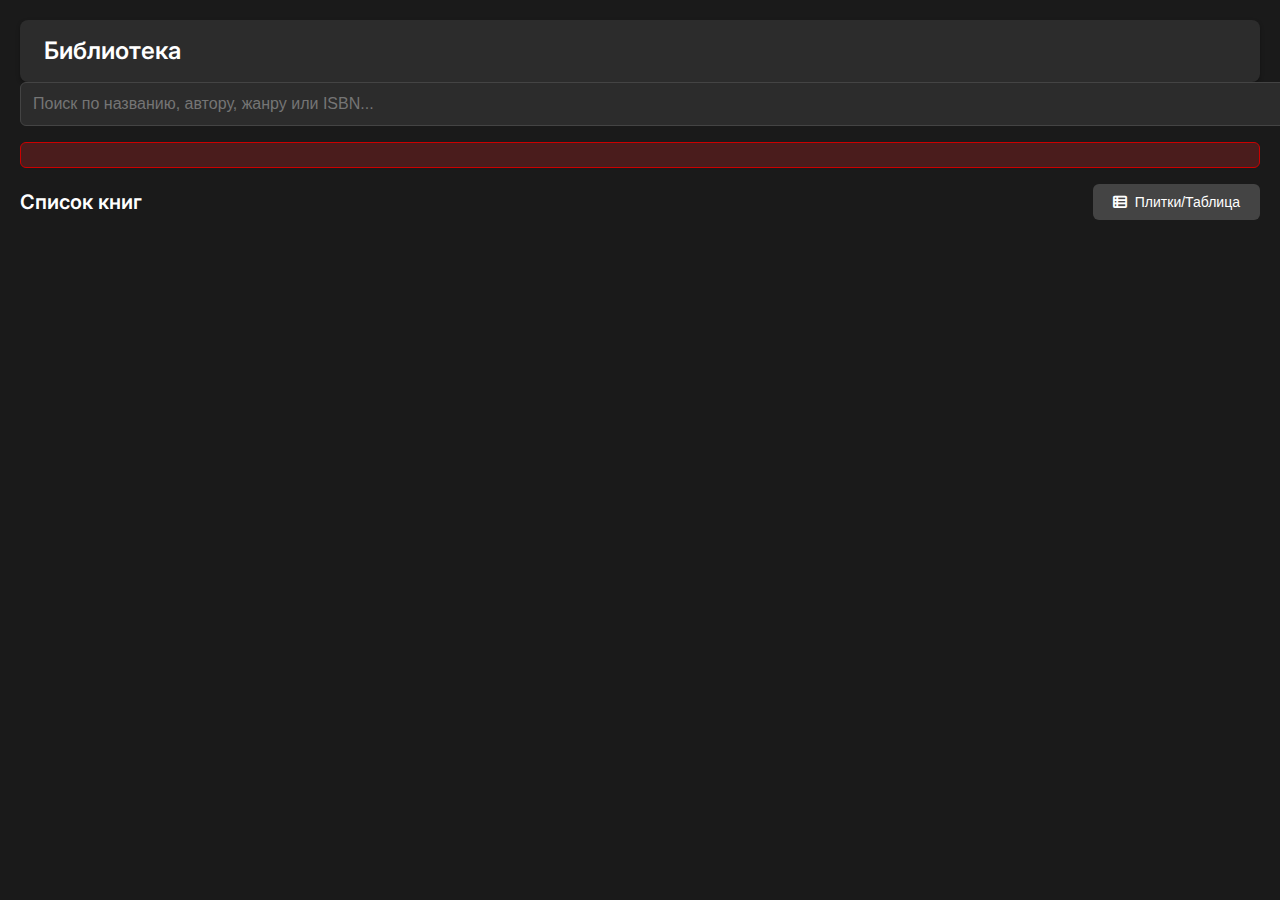
<file: LibraryManagementSystem/wwwroot/index.html>
﻿<!DOCTYPE html>
<html lang="ru">
<head>
    <meta charset="UTF-8">
    <meta name="viewport" content="width=device-width, initial-scale=1.0">
    <title>Библиотека</title>
    <link rel="stylesheet" href="styles.css">
    <link href="https://fonts.googleapis.com/css2?family=Inter:wght@400;500;600;700&display=swap" rel="stylesheet">
    <link rel="stylesheet" href="https://cdnjs.cloudflare.com/ajax/libs/font-awesome/6.4.2/css/all.min.css">
</head>
<body>
    <header>
        <h1>Библиотека</h1>
        <!-- <button class="btn btn-logout" onclick="logout()"><i class="fas fa-sign-out-alt"></i> Выйти</button> -->
    </header>
    <main>
        <input type="text" id="search" class="search-input" placeholder="Поиск по названию, автору, жанру или ISBN..." oninput="filterBooks()">
        <div id="finesAlert" class="alert alert-error"></div>
        <section id="adminPanel" class="admin-panel">
            <div class="admin-header">
                <h2>Панель библиотекаря</h2>
                <button class="btn btn-secondary toggle-admin" onclick="toggleAdminPanel()">
                    <i class="fas fa-chevron-up"></i> Свернуть
                </button>
            </div>
            <nav class="tab-nav">
                <button class="tab-button" data-tab="books"><i class="fas fa-book"></i> Книги</button>
                <button class="tab-button" data-tab="users"><i class="fas fa-users"></i> Пользователи</button>
                <button class="tab-button" data-tab="rentals"><i class="fas fa-exchange-alt"></i> Аренда</button>
                <button class="tab-button" data-tab="subscriptions"><i class="fas fa-ticket-alt"></i> Абонементы</button>
            </nav>
            <div class="panel-container">
                <div class="panel" data-tab="books">
                    <div class="form-group">
                        <h3>Добавить книгу</h3>
                        <form id="addBookForm" class="form">
                            <input type="text" id="title" placeholder="Название" required>
                            <input type="text" id="author" placeholder="Автор" required>
                            <input type="number" id="year" placeholder="Год" required>
                            <input type="text" id="coverUrl" placeholder="URL обложки">
                            <input type="text" id="description" placeholder="Описание">
                            <input type="text" id="genre" placeholder="Жанр">
                            <input type="text" id="isbn" placeholder="ISBN">
                            <button type="button" class="btn btn-primary" onclick="addBook()">
                                <i class="fas fa-plus"></i> Добавить
                            </button>
                        </form>
                        <div id="bookPreview" class="book-card preview"></div>
                    </div>
                    <div class="form-group">
                        <h3>Редактировать книгу</h3>
                        <form id="editBookForm" class="form">
                            <select id="editBookSelect" class="select" disabled title="В переработке"></select>
                            <input type="text" id="editTitle" placeholder="Название" required disabled title="В переработке">
                            <input type="text" id="editAuthor" placeholder="Автор" required disabled title="В переработке">
                            <input type="number" id="editYear" placeholder="Год" required disabled title="В переработке">
                            <input type="text" id="editCoverUrl" placeholder="URL обложки" disabled title="В переработке">
                            <input type="text" id="editDescription" placeholder="Описание" disabled title="В переработке">
                            <input type="text" id="editGenre" placeholder="Жанр" disabled title="В переработке">
                            <input type="text" id="editISBN" placeholder="ISBN" disabled title="В переработке">
                            <div class="form-actions">
                                <button type="button" class="btn btn-primary disabled-btn" disabled title="В переработке" oncontextmenu="showContextMenu(event, 'edit')">
                                    <i class="fas fa-ban"></i> Сохранить
                                </button>
                                <button type="button" class="btn btn-danger disabled-btn" disabled title="В переработке" oncontextmenu="showContextMenu(event, 'delete')">
                                    <i class="fas fa-ban"></i> Удалить
                                </button>
                            </div>
                        </form>
                    </div>
                </div>
                <div class="panel" data-tab="users">
                    <div class="form-group">
                        <h3>Зарегистрировать пользователя</h3>
                        <form id="registerForm" class="form">
                            <input type="text" id="newUsername" placeholder="Имя пользователя" required>
                            <input type="password" id="newPassword" placeholder="Пароль" required>
                            <select id="newRole" class="select">
                                <option value="User">Пользователь</option>
                                <option value="Librarian">Библиотекарь</option>
                            </select>
                            <button type="button" class="btn btn-primary" onclick="registerUser()">
                                <i class="fas fa-user-plus"></i> Зарегистрировать
                            </button>
                        </form>
                    </div>
                </div>
                <div class="panel" data-tab="rentals">
                    <div class="form-group">
                        <h3>Выдать книгу</h3>
                        <form id="rentForm" class="form">
                            <select id="bookSelect" class="select"></select>
                            <select id="userSelect" class="select"></select>
                            <button type="button" class="btn btn-primary" onclick="rentBook()">
                                <i class="fas fa-book"></i> Выдать
                            </button>
                        </form>
                    </div>
                    <div class="form-group">
                        <h3>Управление арендой</h3>
                        <form id="rentalForm" class="form">
                            <select id="rentalSelect" class="select"></select>
                            <div class="form-actions">
                                <button type="button" class="btn btn-primary" onclick="returnBook()">
                                    <i class="fas fa-undo"></i> Вернуть
                                </button>
                                <button type="button" class="btn btn-secondary" onclick="extendRental()">
                                    <i class="fas fa-clock"></i> Продлить
                                </button>
                            </div>
                        </form>
                    </div>
                    <div class="form-group">
                        <h3>Текущие аренды</h3>
                        <table class="rental-table">
                            <thead>
                                <tr>
                                    <th>Книга</th>
                                    <th>Пользователь</th>
                                    <th>Дата выдачи</th>
                                    <th>Срок возврата</th>
                                    <th>Штраф</th>
                                    <th>Статус</th>
                                </tr>
                            </thead>
                            <tbody id="rentalTableBody"></tbody>
                        </table>
                    </div>
                </div>
                <div class="panel" data-tab="subscriptions">
                    <div class="form-group">
                        <h3>Добавить абонемент</h3>
                        <form id="subscriptionForm" class="form">
                            <select id="subscriptionUserSelect" class="select"></select>
                            <input type="date" id="subscriptionStartDate" required>
                            <input type="date" id="subscriptionEndDate" required>
                            <button type="button" class="btn btn-primary" onclick="addSubscription()">
                                <i class="fas fa-ticket-alt"></i> Добавить
                            </button>
                        </form>
                    </div>
                    <div class="form-group">
                        <h3>Текущие абонементы</h3>
                        <table class="subscription-table">
                            <thead>
                                <tr>
                                    <th>Пользователь</th>
                                    <th>Дата начала</th>
                                    <th>Дата окончания</th>
                                    <th>Статус</th>
                                </tr>
                            </thead>
                            <tbody id="subscriptionTableBody"></tbody>
                        </table>
                    </div>
                </div>
            </div>
        </section>
        <section class="books-section">
            <div class="section-header">
                <h2>Список книг</h2>
                <button class="btn btn-secondary" onclick="toggleView()">
                    <i class="fas fa-th-list"></i> Плитки/Таблица
                </button>
            </div>
            <div id="bookGrid" class="book-grid"></div>
            <table id="bookTable" class="book-table" style="display: none;">
                <thead>
                    <tr>
                        <th>Обложка</th>
                        <th>Название</th>
                        <th>Автор</th>
                        <th>Год</th>
                        <th>Жанр</th>
                        <th>ISBN</th>
                        <th>Статус</th>
                        <th>Описание</th>
                        <th>Действия</th>
                    </tr>
                </thead>
                <tbody id="bookTableBody"></tbody>
            </table>
        </section>
        <div id="editModal" class="modal">
            <div class="modal-content">
                <span class="close" onclick="closeEditModal()">×</span>
                <h3>Редактировать книгу</h3>
                <form id="modalEditForm" class="form">
                    <input type="hidden" id="modalBookId">
                    <input type="text" id="modalTitle" placeholder="Название" required disabled title="В переработке">
                    <input type="text" id="modalAuthor" placeholder="Автор" required disabled title="В переработке">
                    <input type="number" id="modalYear" placeholder="Год" required disabled title="В переработке">
                    <input type="text" id="modalCoverUrl" placeholder="URL обложки" disabled title="В переработке">
                    <input type="text" id="modalDescription" placeholder="Описание" disabled title="В переработке">
                    <input type="text" id="modalGenre" placeholder="Жанр" disabled title="В переработке">
                    <input type="text" id="modalISBN" placeholder="ISBN" disabled title="В переработке">
                    <div class="form-actions">
                        <button type="button" class="btn btn-primary disabled-btn" disabled title="В переработке" oncontextmenu="showContextMenu(event, 'edit')">
                            <i class="fas fa-ban"></i> Сохранить
                        </button>
                        <button type="button" class="btn btn-secondary" onclick="closeEditModal()">
                            <i class="fas fa-times"></i> Отмена
                        </button>
                    </div>
                </form>
            </div>
        </div>
    </main>
    <script src="script.js"></script>
</body>
</html>
</file>
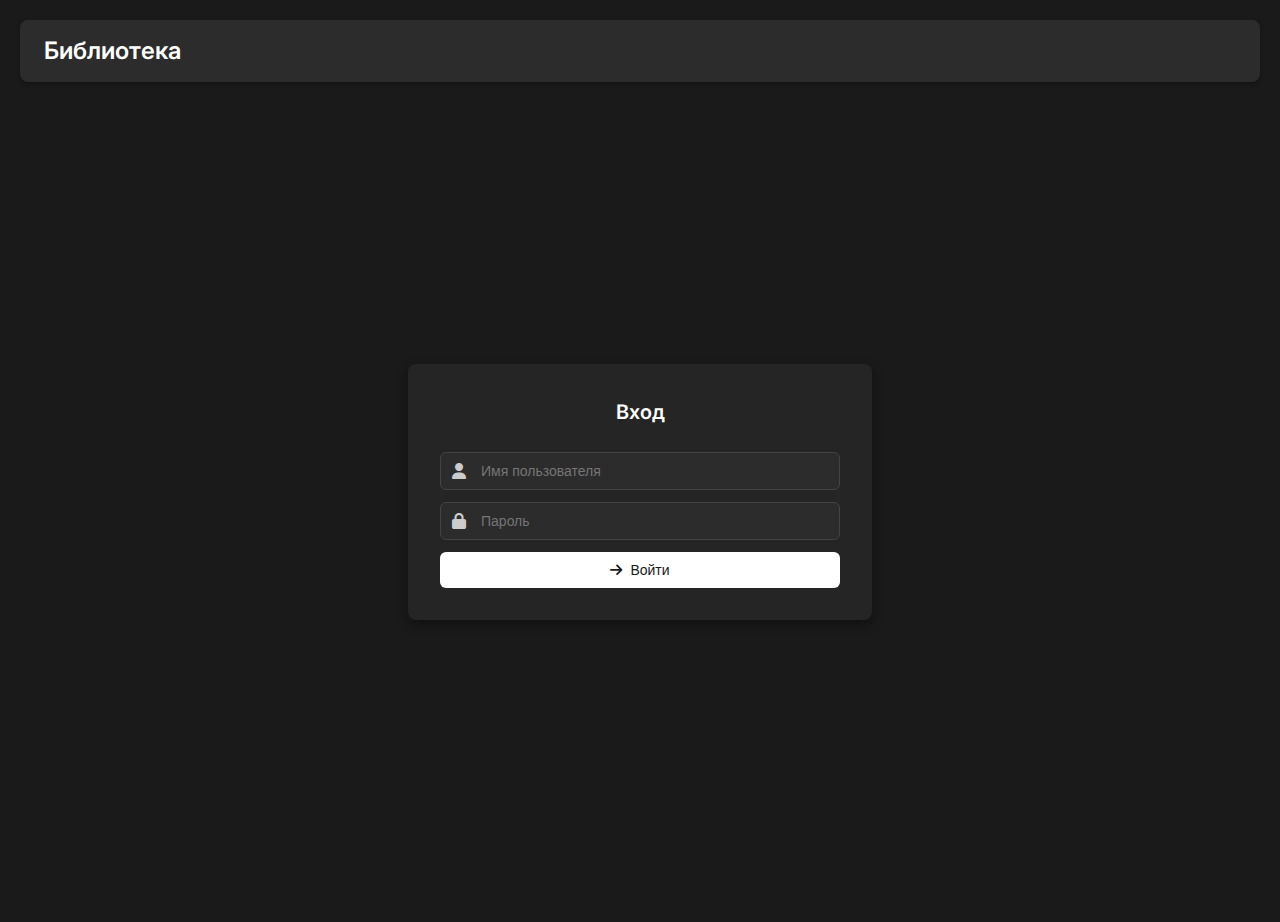
<file: LibraryManagementSystem/wwwroot/login.html>
﻿<!DOCTYPE html>
<html lang="ru">
<head>
    <meta charset="UTF-8">
    <meta name="viewport" content="width=device-width, initial-scale=1.0">
    <title>Вход в библиотеку</title>
    <link rel="stylesheet" href="styles.css">
    <link href="https://fonts.googleapis.com/css2?family=Inter:wght@400;500;600;700&display=swap" rel="stylesheet">
    <link rel="stylesheet" href="https://cdnjs.cloudflare.com/ajax/libs/font-awesome/6.4.2/css/all.min.css">
</head>
<body>
    <header>
        <h1>Библиотека</h1>
    </header>
    <main class="login-container">
        <div class="login-box">
            <h2>Вход</h2>
            <div id="loginLoader" class="loader"></div>
            <form id="loginForm" class="form login-form">
                <div class="input-group">
                    <i class="fas fa-user"></i>
                    <input type="text" id="username" class="search-input" placeholder="Имя пользователя" required>
                </div>
                <div class="input-group">
                    <i class="fas fa-lock"></i>
                    <input type="password" id="password" class="search-input" placeholder="Пароль" required>
                </div>
                <button type="button" class="btn btn-primary" onclick="login()">
                    <i class="fas fa-arrow-right"></i> Войти
                </button>
            </form>
        </div>
    </main>
    <script defer src="script.js"></script>
</body>
</html>
</file>
<file: LibraryManagementSystem/wwwroot/styles.css>
﻿body {
    font-family: 'Inter', sans-serif;
    margin: 0;
    padding: 20px;
    background-color: #1a1a1a;
    color: #ffffff;
    line-height: 1.6;
}

header {
    display: flex;
    justify-content: space-between;
    align-items: center;
    background-color: #2c2c2c;
    padding: 12px 24px;
    border-radius: 8px;
    box-shadow: 0 2px 4px rgba(0, 0, 0, 0.3);
}

    header h1 {
        margin: 0;
        font-size: 24px;
        font-weight: 600;
    }

main {
    max-width: 1280px;
    margin: 0 auto;
}

.login-container {
    display: flex;
    justify-content: center;
    align-items: center;
    min-height: calc(100vh - 80px);
    position: relative;
}

.login-box {
    background-color: #252525;
    padding: 32px;
    border-radius: 8px;
    box-shadow: 0 4px 12px rgba(0, 0, 0, 0.4);
    width: 100%;
    max-width: 400px;
    text-align: center;
    position: relative;
}

    .login-box h2 {
        margin: 0 0 24px;
        font-size: 20px;
        font-weight: 600;
        color: #ffffff;
    }

.login-form {
    display: grid;
    gap: 16px;
}

.loader {  
   display: none;  
   position: absolute;  
   top: -40px;  
   left: 50%;  
   transform: translateX(-50%);  
   border: 4px solid #444;  
   border-top: 4px solid #ffffff;  
   border-radius: 50%;  
   width: 32px;  
   height: 32px;  
   animation: spin 1s linear infinite;  
}  

.loader.active {  
   display: block;  
}  

@keyframes spin {  
   0% {  
       transform: translateX(-50%) rotate(0deg);  
   }  
   100% {  
       transform: translateX(-50%) rotate(360deg);  
   }  
}

.input-group {
    position: relative;
    display: flex;
    align-items: center;
}

    .input-group i {
        position: absolute;
        left: 12px;
        color: #cccccc;
        font-size: 16px;
    }

    .input-group .search-input {
        padding-left: 40px;
    }

.search-input {
    width: 100%;
    padding: 12px;
    margin: 0;
    font-size: 16px;
    background-color: #2c2c2c;
    border: 1px solid #444;
    border-radius: 6px;
    color: #ffffff;
    transition: border-color 0.3s;
}

    .search-input:focus {
        outline: none;
        border-color: #888;
    }

.alert {
    margin: 16px 0;
    padding: 12px;
    border-radius: 6px;
    font-size: 14px;
}

.alert-error {
    background-color: #4a1c1c;
    border: 1px solid #cc0000;
    color: #ff9999;
}

.admin-panel {
    display: none !important;
    background-color: #252525;
    padding: 24px;
    margin-bottom: 24px;
    border-radius: 8px;
    box-shadow: 0 2px 8px rgba(0, 0, 0, 0.4);
    transition: max-height 0.5s ease-in-out, opacity 0.5s ease-in-out;
    overflow: auto;
    max-height: 1000px; /* Начальное значение */
}

    .admin-panel.active {
        display: block !important;
    }

    .admin-panel.collapsed {
        max-height: 60px;
        opacity: 0.5;
        overflow: hidden; /* Убираем прокрутку при свёрнутой панели */
    }

        .admin-panel.collapsed .tab-nav,
        .admin-panel.collapsed .panel-container {
            opacity: 0;
            transition: opacity 0.3s ease-in-out;
        }

.admin-header {
    display: flex;
    justify-content: space-between;
    align-items: center;
    margin-bottom: 16px;
}

.admin-panel h2,
.books-section h2 {
    margin: 0;
    font-size: 20px;
    font-weight: 600;
}

.tab-nav {
    display: flex;
    gap: 8px;
    margin-bottom: 16px;
    overflow-x: auto;
    white-space: nowrap;
    opacity: 1;
    transition: opacity 0.3s ease-in-out;
}

.tab-button {
    padding: 10px 20px;
    font-size: 14px;
    font-weight: 500;
    background-color: #2c2c2c;
    color: #cccccc;
    border: none;
    border-radius: 6px;
    cursor: pointer;
    transition: background-color 0.3s, color 0.3s, transform 0.1s;
    display: flex;
    align-items: center;
    gap: 8px;
}

    .tab-button:hover {
        background-color: #333;
        color: #ffffff;
        transform: translateY(-1px);
    }

    .tab-button.active {
        background-color: #ffffff;
        color: #1a1a1a;
        font-weight: 600;
    }

.panel-container {
    position: relative;
    opacity: 1;
    transition: opacity 0.3s ease-in-out;
}

.panel {
    display: block;
    background-color: #2a2a2a;
    padding: 20px;
    border-radius: 6px;
    box-shadow: 0 2px 6px rgba(0, 0, 0, 0.3);
    max-height: 0;
    opacity: 0;
    overflow: hidden;
    transition: max-height 0.5s ease-in-out, opacity 0.5s ease-in-out;
}

    .panel.active {
        max-height: 2000px; /* Достаточно, чтобы вместить всё содержимое */
        opacity: 1;
    }

.form-group {
    margin-bottom: 24px;
}

    .form-group h3 {
        margin: 0 0 12px;
        font-size: 16px;
        font-weight: 500;
        color: #cccccc;
    }

.form {
    display: grid;
    gap: 12px;
}

    .form input,
    .form select {
        padding: 10px;
        font-size: 14px;
        background-color: #2c2c2c;
        border: 1px solid #444;
        border-radius: 6px;
        color: #ffffff;
        transition: border-color 0.3s;
    }

        .form input:focus,
        .form select:focus {
            outline: none;
            border-color: #888;
        }

.form-actions {
    display: flex;
    gap: 12px;
}

.btn {
    padding: 10px 20px;
    font-size: 14px;
    font-weight: 500;
    border: none;
    border-radius: 6px;
    cursor: pointer;
    transition: background-color 0.3s, transform 0.1s;
    display: flex;
    align-items: center;
    justify-content: center;
    gap: 8px;
}

.btn-small {
    padding: 6px 12px;
    font-size: 12px;
}

.btn i {
    font-size: 14px;
}

.btn:hover {
    transform: translateY(-1px);
}

.btn:active {
    transform: translateY(0);
}

.btn-primary {
    background-color: #ffffff;
    color: #1a1a1a;
}

    .btn-primary:hover {
        background-color: #e0e0e0;
    }

.btn-secondary {
    background-color: #444;
    color: #ffffff;
}

    .btn-secondary:hover {
        background-color: #555;
    }

.btn-danger {
    background-color: #cc0000;
    color: #ffffff;
}

    .btn-danger:hover {
        background-color: #aa0000;
    }

.btn-logout {
    background-color: #444;
    color: #ffffff;
}

    .btn-logout:hover {
        background-color: #555;
    }

.book-grid {
    display: grid;
    grid-template-columns: repeat(auto-fill, minmax(220px, 1fr));
    gap: 24px;
}

.book-card {
    background-color: #252525;
    padding: 16px;
    border-radius: 8px;
    box-shadow: 0 2px 8px rgba(0, 0, 0, 0.4);
    text-align: center;
    transition: transform 0.3s, box-shadow 0.3s;
}

    .book-card.preview {
        margin-top: 16px;
        opacity: 0.8;
        border: 1px dashed #cccccc;
    }

    .book-card:hover {
        transform: translateY(-4px);
        box-shadow: 0 4px 12px rgba(0, 0, 0, 0.5);
    }

    .book-card img {
        max-width: 100%;
        height: auto;
        border-radius: 6px;
        margin-bottom: 12px;
    }

    .book-card h3 {
        margin: 0 0 8px;
        font-size: 18px;
        font-weight: 600;
    }

    .book-card p {
        margin: 4px 0;
        font-size: 14px;
        color: #cccccc;
    }

    .book-card .description {
        font-size: 13px;
        color: #aaaaaa;
    }

.book-table,
.rental-table,
.subscription-table {
    width: 100%;
    border-collapse: collapse;
    background-color: #252525;
    box-shadow: 0 2px 8px rgba(0, 0, 0, 0.4);
    border-radius: 8px;
    overflow: hidden;
}

    .book-table th,
    .book-table td,
    .rental-table th,
    .rental-table td,
    .subscription-table th,
    .subscription-table td {
        padding: 12px;
        border-bottom: 1px solid #333;
        font-size: 14px;
        text-align: left;
    }

    .book-table th,
    .rental-table th,
    .subscription-table th {
        background-color: #2c2c2c;
        font-weight: 600;
        color: #ffffff;
    }

    .book-table td,
    .rental-table td,
    .subscription-table td {
        color: #cccccc;
    }

    .book-table tr:hover,
    .rental-table tr:hover,
    .subscription-table tr:hover {
        background-color: #333;
    }

    .book-table img {
        max-width: 60px;
        height: auto;
        border-radius: 4px;
    }

.section-header {
    display: flex;
    justify-content: space-between;
    align-items: center;
    margin-bottom: 16px;
}

.modal {
    display: none;
    position: fixed;
    z-index: 1000;
    left: 0;
    top: 0;
    width: 100%;
    height: 100%;
    background-color: rgba(0, 0, 0, 0.5);
    justify-content: center;
    align-items: center;
}

.modal-content {
    background-color: #252525;
    padding: 24px;
    border-radius: 8px;
    width: 100%;
    max-width: 500px;
    position: relative;
}

.close {
    position: absolute;
    top: 10px;
    right: 15px;
    color: #cccccc;
    font-size: 24px;
    cursor: pointer;
}

    .close:hover {
        color: #ffffff;
    }

@keyframes fade-in {
    from {
        opacity: 0;
        transform: translateY(10px);
    }

    to {
        opacity: 1;
        transform: translateY(0);
    }
}

.book-card.fade-in,
tr.fade-in {
    animation: fade-in 0.3s ease-out;
    animation-fill-mode: backwards;
}

.book-grid .book-card:nth-child(1) {
    animation-delay: 0s;
}

.book-grid .book-card:nth-child(2) {
    animation-delay: 0.05s;
}

.book-grid .book-card:nth-child(3) {
    animation-delay: 0.1s;
}

.book-grid .book-card:nth-child(4) {
    animation-delay: 0.15s;
}

.book-grid .book-card:nth-child(n+5) {
    animation-delay: 0.2s;
}

.book-table tr:nth-child(1) {
    animation-delay: 0s;
}

.book-table tr:nth-child(2) {
    animation-delay: 0.05s;
}

.book-table tr:nth-child(3) {
    animation-delay: 0.1s;
}

.book-table tr:nth-child(4) {
    animation-delay: 0.15s;
}

.book-table tr:nth-child(n+5) {
    animation-delay: 0.2s;
}

@media (max-width: 768px) {
    .book-grid {
        grid-template-columns: repeat(auto-fill, minmax(180px, 1fr));
        gap: 16px;
    }

    .book-table th,
    .book-table td,
    .rental-table th,
    .rental-table td,
    .subscription-table th,
    .subscription-table td {
        padding: 8px;
        font-size: 13px;
    }

    .book-table img {
        max-width: 40px;
    }

    .form {
        gap: 10px;
    }

    .btn {
        padding: 8px 16px;
        font-size: 13px;
    }

    .login-box {
        padding: 24px;
        max-width: 320px;
    }

        .login-box h2 {
            font-size: 18px;
        }

    .search-input {
        font-size: 14px;
        padding: 10px 10px 10px 36px;
    }

    .input-group i {
        font-size: 14px;
        left: 10px;
    }

    .loader {
        width: 28px;
        height: 28px;
        top: -36px;
    }

    .tab-nav {
        gap: 6px;
    }

    .tab-button {
        padding: 8px 16px;
        font-size: 13px;
    }

    .panel {
        padding: 16px;
    }
}

@media (max-width: 480px) {
    header {
        flex-direction: column;
        gap: 12px;
        text-align: center;
    }

    .section-header {
        flex-direction: column;
        gap: 12px;
        text-align: center;
    }

    .admin-header {
        flex-direction: column;
        gap: 12px;
    }

    .book-grid {
        grid-template-columns: 1fr;
    }

    .login-box {
        padding: 16px;
        max-width: 280px;
    }

        .login-box h2 {
            font-size: 16px;
        }

    .btn {
        padding: 8px 16px;
        font-size: 13px;
    }

    .loader {
        width: 24px;
        height: 24px;
        top: -32px;
    }

    .tab-nav {
        flex-direction: column;
        gap: 8px;
    }

    .tab-button {
        padding: 10px;
        font-size: 14px;
    }

    .panel {
        padding: 12px;
    }

    .modal-content {
        max-width: 90%;
        padding: 16px;
    }
}


.disabled-btn {
    background-color: #666 !important;
    color: #ccc !important;
    cursor: not-allowed !important;
    opacity: 0.7 !important;
}

    .disabled-btn:hover {
        background-color: #666 !important;
        transform: none !important;
    }

    .disabled-btn i {
        font-size: 14px;
    }

.custom-context-menu {
    display: none;
    position: absolute;
    background-color: #252525;
    border: 1px solid #444;
    border-radius: 4px;
    padding: 5px 0;
    box-shadow: 0 2px 8px rgba(0, 0, 0, 0.4);
    z-index: 1001;
}

.custom-context-menu-item {
    padding: 8px 16px;
    color: #ccc;
    cursor: pointer;
    font-size: 14px;
}

    .custom-context-menu-item:hover {
        background-color: #333;
        color: #fff;
    }
</file>
